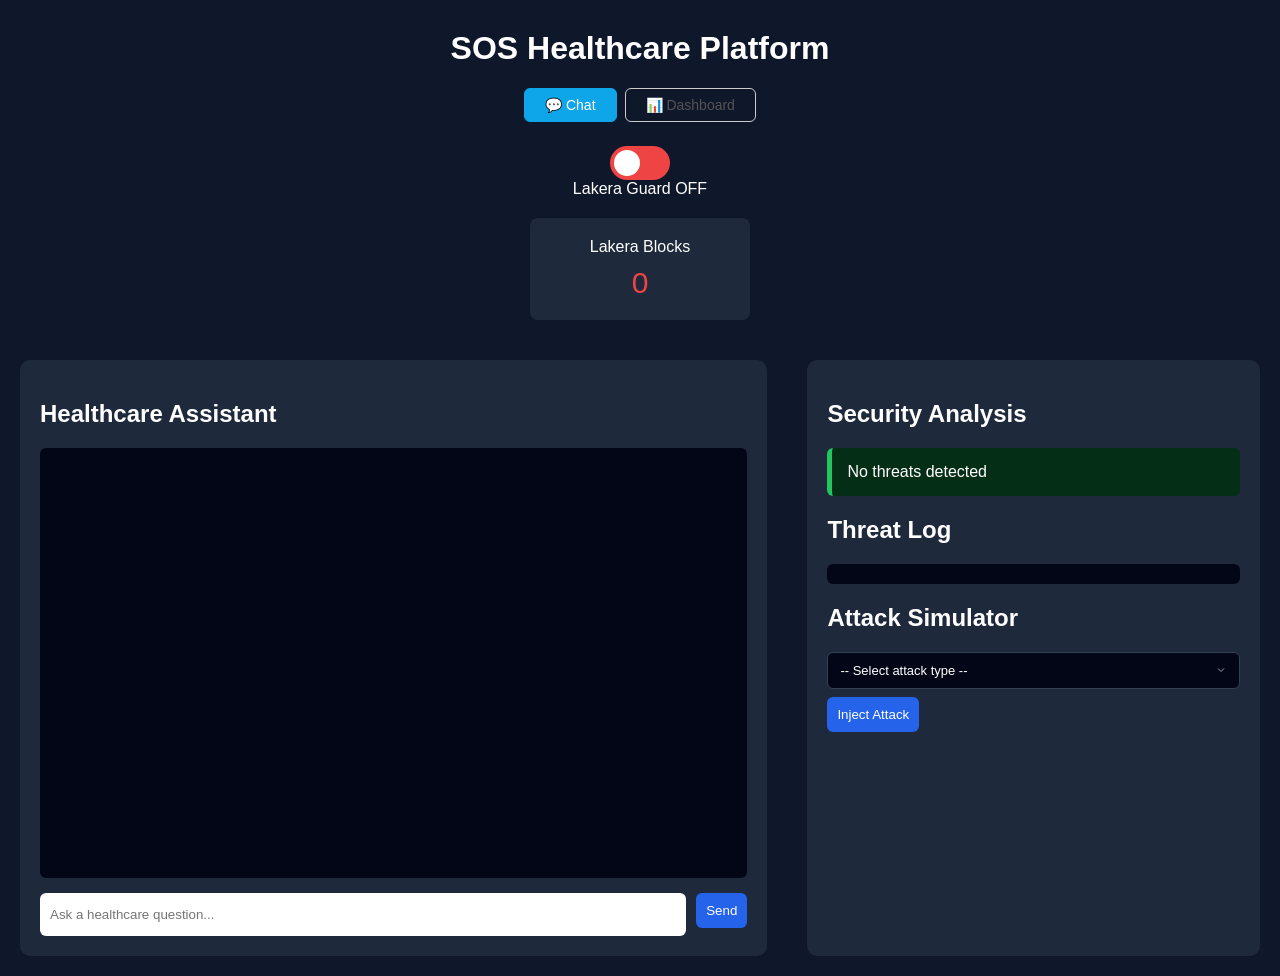
<file: frontend/index.html>
<!doctype html>
<html>
  <head>
    <meta charset="UTF-8" />
    <title>Healthcare AI Security Demo</title>
    <link rel="stylesheet" href="style.css" />
  </head>

  <body>
    <h1>SOS Healthcare Platform</h1>
    <nav class="tab-nav">
      <a href="index.html" class="tab active">💬 Chat</a>
      <a href="dashboard.html" class="tab">📊 Dashboard</a>
    </nav>

    <div class="toggleWrapper">
      <label class="switch">
        <input type="checkbox" id="lakeraToggle" onchange="toggleLakera()" />
        <span class="slider"></span>
      </label>

      <div id="lakeraIndicator">Lakera Guard OFF</div>
    </div>

    <div class="stats">
      <div class="statBox">
        Lakera Blocks

        <div id="lakeraCount">0</div>
      </div>
    </div>

    <div class="layout">
      <div class="chatSection">
        <h2>Healthcare Assistant</h2>

        <div id="chatContainer"></div>

        <div class="inputBox">
          <input id="userInput" placeholder="Ask a healthcare question..." />

          <button onclick="sendMessage()">Send</button>
        </div>
      </div>

      <div class="securitySection">
        <h2>Security Analysis</h2>

        <div id="securityPanel" class="safePanel">No threats detected</div>

        <h2>Threat Log</h2>

        <div id="logContainer"></div>

        <h2>Attack Simulator</h2>

        <select id="attackCategory">
          <option value="">-- Select attack type --</option>
          <option>Prompt Attack</option>
          <option>PII – SSN</option>
          <option>PII – Phone</option>
          <option>PII – Email</option>
          <option>PII – Credit Card</option>
          <option>Crime</option>
          <option>Hate Speech</option>
          <option>Violence</option>
          <option>Weapons</option>
        </select>

        <button onclick="simulateAttack()">Inject Attack</button>
      </div>
    </div>

    <script src="app.js"></script>
  </body>
</html>
</file>
<file: frontend/style.css>
body {
  font-family: Arial;
  background: #0f172a;
  color: white;
  margin: 0;
  padding: 0;
}

h1 {
  text-align: center;
  margin-top: 30px;
}

/* toggle center */

.toggleWrapper {
  display: flex;
  flex-direction: column;
  align-items: center;
  margin: 20px;
}

/* toggle switch */

.switch {
  position: relative;
  display: inline-block;
  width: 60px;
  height: 34px;
}

.switch input {
  opacity: 0;
}

.slider {
  position: absolute;
  cursor: pointer;
  top: 0;
  left: 0;
  right: 0;
  bottom: 0;
  background: #ef4444;
  transition: 0.4s;
  border-radius: 34px;
}

.slider:before {
  position: absolute;
  content: "";
  height: 26px;
  width: 26px;
  left: 4px;
  bottom: 4px;
  background: white;
  transition: 0.4s;
  border-radius: 50%;
}

input:checked + .slider {
  background: #22c55e;
}

input:checked + .slider:before {
  transform: translateX(26px);
}

/* stats */

.stats {
  display: flex;
  justify-content: center;
  margin-bottom: 20px;
}

.statBox {
  background: #1e293b;
  padding: 20px;
  border-radius: 8px;
  text-align: center;
  width: 180px;
}

#lakeraCount {
  font-size: 30px;
  color: #ef4444;
  margin-top: 10px;
}

/* layout */

.layout {
  display: flex;
  justify-content: center;
  gap: 40px;
  padding: 20px;
}

.chatSection {
  width: 60%;
  background: #1e293b;
  padding: 20px;
  border-radius: 10px;
}

.securitySection {
  width: 35%;
  background: #1e293b;
  padding: 20px;
  border-radius: 10px;
}

/* chat */

#chatContainer {
  background: #020617;
  height: 400px;
  overflow-y: auto;
  padding: 15px;
  border-radius: 6px;
  margin-bottom: 15px;
}

.user {
  color: #38bdf8;
  margin-bottom: 10px;
}

.assistant {
  color: #4ade80;
  margin-bottom: 10px;
}

.blocked {
  color: #ef4444;
  font-weight: bold;
  margin-bottom: 10px;
}

.error {
  color: #f87171;
}

/* input */

.inputBox {
  display: flex;
  gap: 10px;
}

input {
  flex: 1;
  padding: 10px;
  border-radius: 6px;
  border: none;
}

button {
  padding: 10px;
  border: none;
  border-radius: 6px;
  background: #2563eb;
  color: white;
  cursor: pointer;
  margin-bottom: 8px;
}

button:hover {
  background: #1d4ed8;
}

/* security panels */

.safePanel {
  background: #052e16;
  border-left: 5px solid #22c55e;
  padding: 15px;
  border-radius: 6px;
}

.blockedPanel {
  background: #450a0a;
  border-left: 5px solid #ef4444;
  padding: 15px;
  border-radius: 6px;
}

/* threat log */

#logContainer {
  background: #020617;
  padding: 10px;
  border-radius: 6px;
  margin-top: 10px;
}

.threat {
  color: #f87171;
}

.tab-nav {
  display: flex;
  gap: 8px;
  margin-bottom: 24px;
}

.tab {
  text-decoration: none;
  padding: 8px 20px;
  border: 1px solid #ccc;
  border-radius: 6px;
  color: #555;
  font-size: 14px;
}

.tab.active {
  background: #0ea5e9;
  color: white;
  border-color: #0ea5e9;
}

.tab-nav {
  display: flex;
  gap: 8px;
  justify-content: center; /* ← add this */
  margin: 16px 0 24px;
}

#attackCategory {
  width: 100%;
  padding: 10px 12px;
  background: #020617;
  color: white;
  border: 1px solid #334155;
  border-radius: 6px;
  font-family: Arial;
  font-size: 13px;
  cursor: pointer;
  margin-bottom: 8px;
  appearance: none;
  background-image: url("data:image/svg+xml,%3Csvg xmlns='http://www.w3.org/2000/svg' width='12' height='12' viewBox='0 0 24 24' fill='none' stroke='%2394a3b8' stroke-width='2'%3E%3Cpolyline points='6 9 12 15 18 9'%3E%3C/polyline%3E%3C/svg%3E");
  background-repeat: no-repeat;
  background-position: right 12px center;
  transition: border-color 0.2s;
}

#attackCategory:hover {
  border-color: #2563eb;
}
#attackCategory:focus {
  outline: none;
  border-color: #2563eb;
}

#attackCategory option {
  background: #1e293b;
  color: white;
}
</file>
